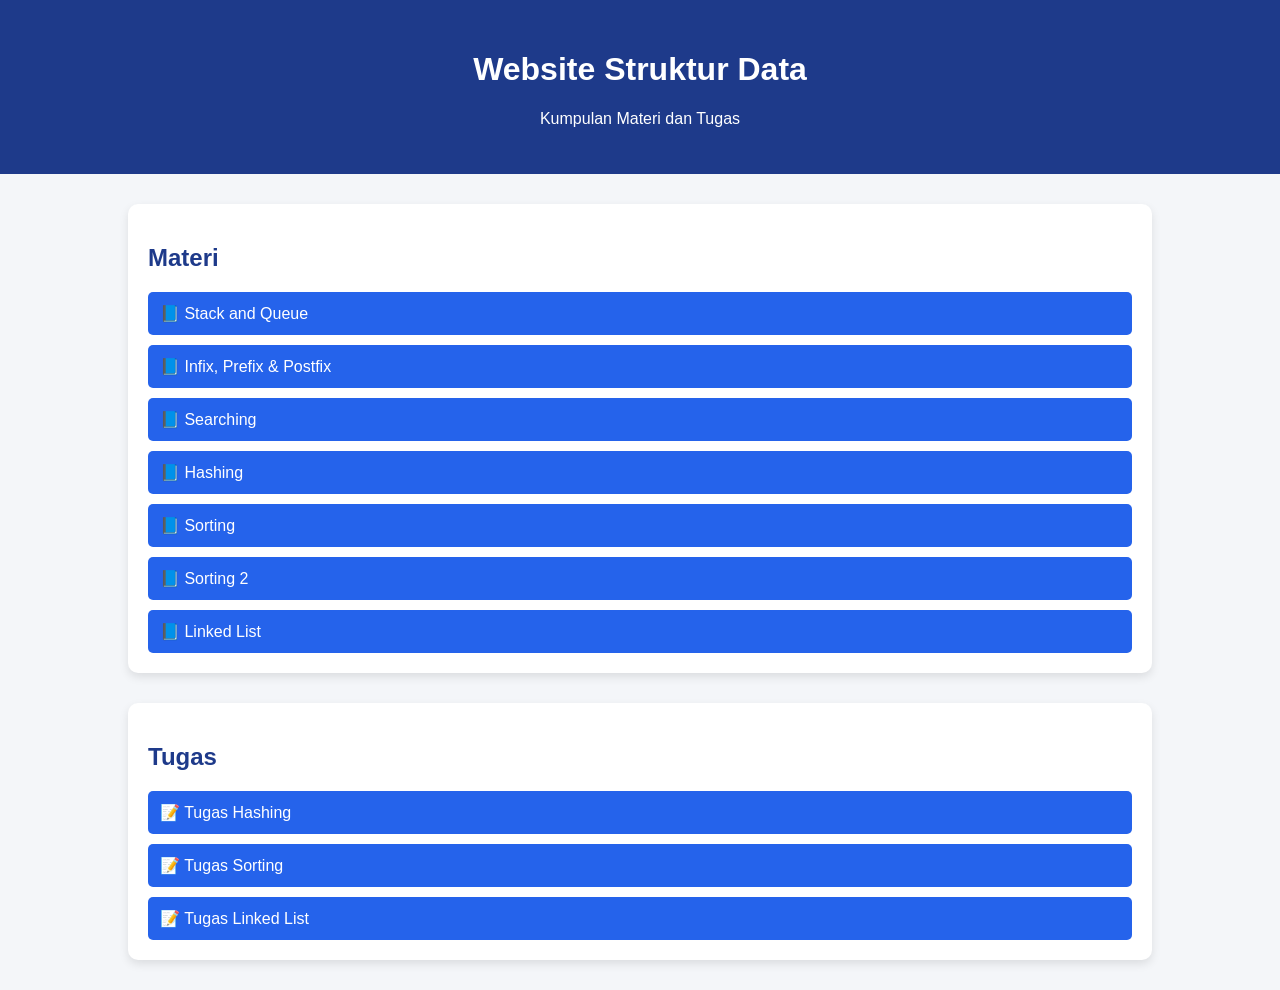
<file: index.html>
<!DOCTYPE html>
<html lang="en">
<head>
    <meta charset="UTF-8">
    <meta name="viewport" content="width=device-width, initial-scale=1.0">
    <title>Struktur Data</title>
    <link rel="stylesheet" href="style.css">
</head>
<body>

<header>
    <h1>Website Struktur Data</h1>
    <p>Kumpulan Materi dan Tugas</p>
</header>

<div class="container">

    <div class="section">
        <h2>Materi</h2>

        <a href="Materi/Stack-Queue.html">📘 Stack and Queue</a>

        <a href="Materi/infix-prefix-postfix.html">
            📘 Infix, Prefix & Postfix
        </a>

        <a href="Materi/Searching.html">📘 Searching</a>

        <a href="Materi/Hashing.html">📘 Hashing</a>

        <a href="Materi/Sorting.html">📘 Sorting</a>

        <a href="Materi/Sorting-2.html">📘 Sorting 2</a>

        <a href="Materi/Linked-List.html">📘 Linked List</a>
    </div>

    <div class="section">
        <h2>Tugas</h2>

        <a href="Materi/Tugas-Hashing.html">
            📝 Tugas Hashing
        </a>

        <a href="Materi/Tugas-Sorting.html">
            📝 Tugas Sorting
        </a>

        <a href="Materi/Tugas-LinkedList.html">
            📝 Tugas Linked List
        </a>
    </div>

</div>

</body>
</html>
</file>
<file: style.css>
body{
    margin: 0;
    font-family: Arial, Helvetica, sans-serif;
    background-color: #f4f6f9;
}

header{
    background-color: #1e3a8a;
    color: white;
    text-align: center;
    padding: 30px;
}

.container{
    width: 80%;
    margin: auto;
    margin-top: 30px;
}

.section{
    background-color: white;
    padding: 20px;
    margin-bottom: 30px;
    border-radius: 10px;
    box-shadow: 0 4px 10px rgba(0,0,0,0.1);
}

.section h2{
    color: #1e3a8a;
}

.section a{
    display: block;
    text-decoration: none;
    background-color: #2563eb;
    color: white;
    padding: 12px;
    margin-top: 10px;
    border-radius: 5px;
}

.section a:hover{
    background-color: #1d4ed8;
}
</file>
<file: Materi/style.css>
body{
    margin: 0;
    font-family: Arial, Helvetica, sans-serif;
    background-color: #f4f6f9;
}

header{
    background-color: #1e3a8a;
    color: white;
    text-align: center;
    padding: 30px;
}

.container{
    width: 80%;
    margin: auto;
    margin-top: 30px;
}

.section{
    background-color: white;
    padding: 20px;
    margin-bottom: 30px;
    border-radius: 10px;
    box-shadow: 0 4px 10px rgba(0,0,0,0.1);
}

.section h2{
    color: #1e3a8a;
}

.section a{
    display: block;
    text-decoration: none;
    background-color: #2563eb;
    color: white;
    padding: 12px;
    margin-top: 10px;
    border-radius: 5px;
}

.section a:hover{
    background-color: #1d4ed8;
}
</file>
